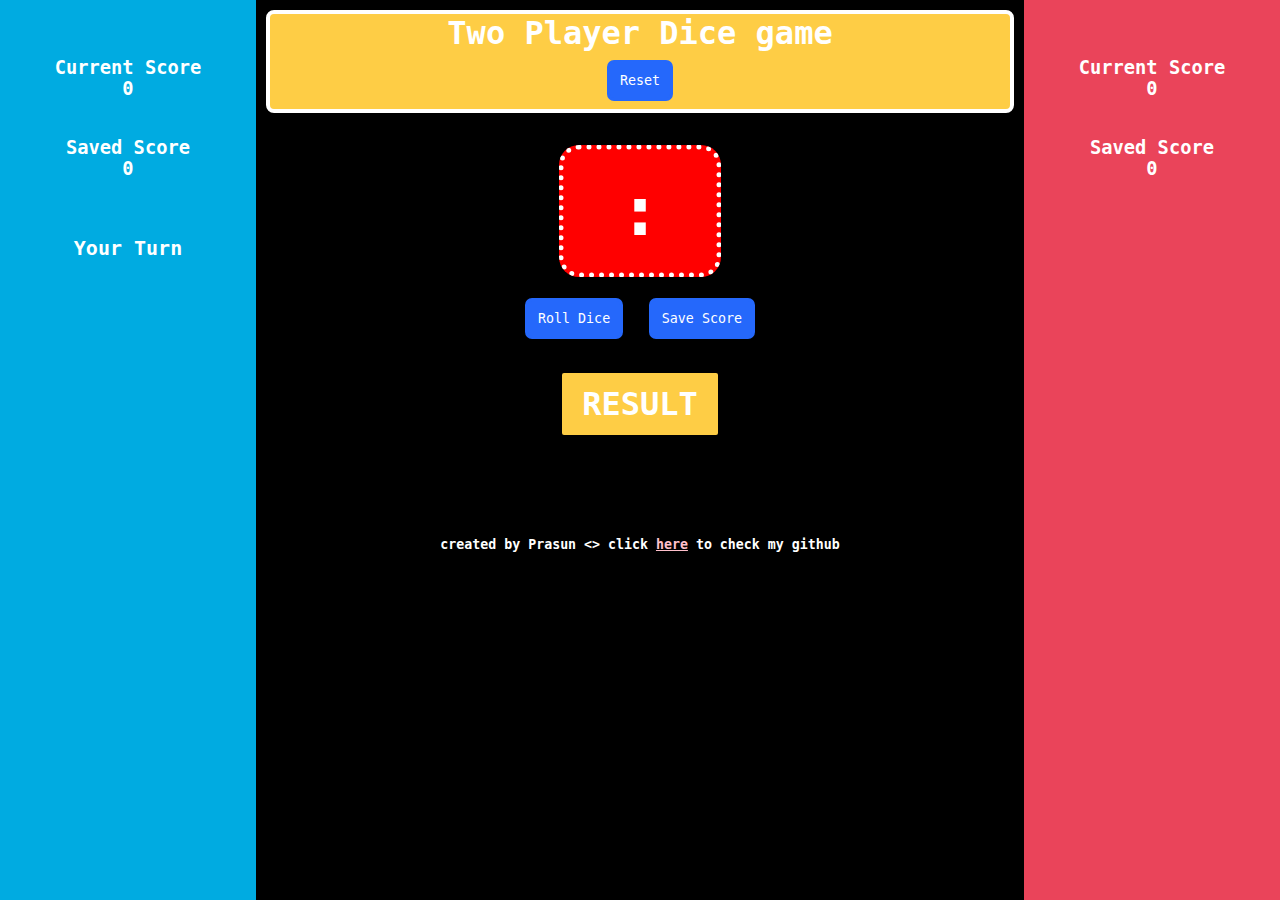
<file: JavaScript Assignment - 1 : The Dice Game/index.html>
<!DOCTYPE html>
<html lang="en">
<head>
    <meta charset="UTF-8">
    <meta name="viewport" content="width=device-width, initial-scale=1.0">
    <title>The Dice Game Assignment - 1</title>
    <link rel="stylesheet" href="styles.css" />
    <style>
        
        header.hh{
          background-color:#fecd45;
          width:100%;
          color: white;
          font-weight: bold;
          border-radius: 8px;
          border:4px solid white;
          
          
        }
        span.hh {
          background-color: #fecd45;
          padding: 12px 20px;
          margin: 10px;
          font-size: 32px;
          font-weight: bold;
          color: white;
          border-radius: 2px;
          text-transform: uppercase;
    
    
          }
        
        
        button {
            padding: 10px;
            margin: 8px;
            cursor: pointer;
            background-color:#2568fb ;
            font-family: Monospace;
            border-radius:7px;
            border: 3px solid #2568fb;
            color:white;
        }
        button:hover{
          background-color:white;
          color:#2568fb;
          border: 3px solid white;
          
        }
        input.Name_bar {
          padding: 8px;
          margin: 5px;
          border: 2px solid white;
          border-radius: 8px;
          background-color: #1e1e1e;
          color: white;
          font-family: inherit;
          text-align: center;
          width: 80%;
        }
    </style>
</head>
<body>
  
  

  
<div class="sidebar">
  <header>  
    <h1><span id="player1-name">Player1</span> 
      <!--<input class="Name_bar" type="text" id="player1-name" value="enter your name">-->
    </h1>
    
    <br>
    <br>
    <br>
    
    <h3> Current Score</h3>
      <h3 id="p1cs">0</h3>
      
      <br>
      <br>
      
      <h3> Saved Score</h3>
      <h3 id="p1ss"> 0 </h3>
      <br>
      <br>
      <br>
      <footer><span id="footer1" style="font-weight:bold;font-size:20px;" >one</span></footer>
      
  </header>
</div>
    
    
    <div class="content">
      
      <header class="hh">  <h1>Two Player Dice game</h1> 
      <button onclick="resetGame()">Reset</button></header>
      
      <br>
      <br>
      <br> 
      <span id="rolled_number" class="dicedice">:</span>
      
      <!--<img src="https://img.icons8.com/?size=100&id=o1dGziQOijg4&format=png&color=000000" width=50% height=50%>-->
      <br>
      <br>
      <br>  
      
        <button onclick="rollDice()">Roll Dice</button>
        <button onclick="saveScore()">Save Score</button>
        <br>
        <br>
        <br>
      
          <footer><span class="hh" id="winner_window">Result</span></footer>
          <br>
          <br>
            <br>
          <br>
            <br>
          <br>
          <h5 style="color:white">created by Prasun <> click <a href="https://github.com/Prasun157" style="color:pink">here</a> to check my github</h5>
        
    </div>


    <div class="right-sidebar">
      <header>  
        <h1 id="player2-name">Player2 </h1>
          <!--<input class="Name_bar" type="text"  value="entre your name">-->
          
          <br>
          <br>
          <br>
          
          <h3> Current Score</h3>
          <h3 id="p2cs">0</h3>
          
          <br>
          <br>
          
          <h3>Saved Score</h3>
          <h3 id ="p2ss">0</h3>
          
        
      </header>
      <br>
      <br>
      <br>
      <footer><span id="footer2"  style="font-weight:bold;font-size:20px;">two</span></footer>
      
    </div>
    
  <script src="script.js"></script>  
</body>
</html>
</file>
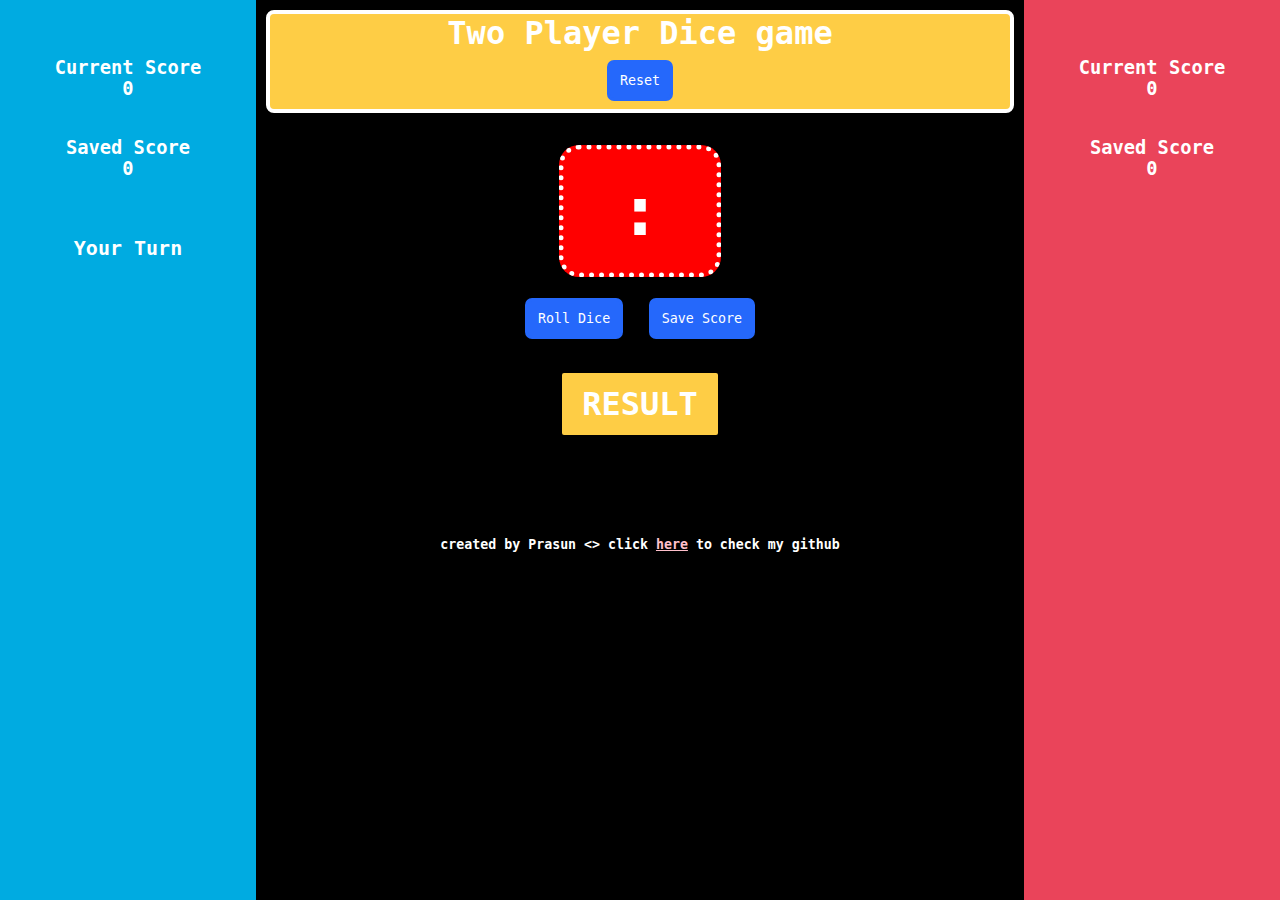
<file: JavaScript Assignment - 1 : The Dice Game/The_Dice_Game_html_css_js_inOne.html>
<!DOCTYPE html>
<html lang="en">
<head>
    <meta charset="UTF-8">
    <meta name="viewport" content="width=device-width, initial-scale=1.0">
    <title>The Dice Game Assignment - 1</title>
    
    <style>
	  * {
      margin: 0;
      padding: 0;
      box-sizing: border-box;
  }
  body {
      display: flex;
      height: 100vh;
      font-family: Monospace, sans-serif;
  }
  .sidebar {
      width: 20%;
      background-color: #00abe1;
      color: white;
      padding: 0px;
      text-align: center;
  }
  .content {
      width: 60%;
      background-color: #000000;
      padding: 10px;
      text-align: center;
  }
  .right-sidebar {
      width: 20%;
      background-color: #ea445a;
      color: white;
      padding: 0px;
      text-align: center;
  }
 
  .dicedice{
    margin: 10px;
    padding: 20px 55px;
    font-size: 70px;
    border:5px dotted white;
    color:white;
    background-color:red ;
    font-weight: bold;
    border-radius: 20px;
    text-align: center;
    
  }
        
        header.hh{
          background-color:#fecd45;
          width:100%;
          color: white;
          font-weight: bold;
          border-radius: 8px;
          border:4px solid white;
          
          
        }
        span.hh {
          background-color: #fecd45;
          padding: 12px 20px;
          margin: 10px;
          font-size: 32px;
          font-weight: bold;
          color: white;
          border-radius: 2px;
          text-transform: uppercase;
    
    
          }
        
        
        button {
            padding: 10px;
            margin: 8px;
            cursor: pointer;
            background-color:#2568fb ;
            font-family: Monospace;
            border-radius:7px;
            border: 3px solid #2568fb;
            color:white;
        }
        button:hover{
          background-color:white;
          color:#2568fb;
          border: 3px solid white;
          
        }
        input.Name_bar {
          padding: 8px;
          margin: 5px;
          border: 2px solid white;
          border-radius: 8px;
          background-color: #1e1e1e;
          color: white;
          font-family: inherit;
          text-align: center;
          width: 80%;
        }
    </style>
<title>the Rolling Dice Game</title>
</head>
<body>
  
  

  
<div class="sidebar">
  <header>  
    <h1><span id="player1-name">Player1</span> 
      <!--<input class="Name_bar" type="text" id="player1-name" value="enter your name">-->
    </h1>
    
    <br>
    <br>
    <br>
    
    <h3> Current Score</h3>
      <h3 id="p1cs">0</h3>
      
      <br>
      <br>
      
      <h3> Saved Score</h3>
      <h3 id="p1ss"> 0 </h3>
      <br>
      <br>
      <br>
      <footer><span id="footer1" style="font-weight:bold;font-size:20px;" >one</span></footer>
      
  </header>
</div>
    
    
    <div class="content">
      
      <header class="hh">  <h1>Two Player Dice game</h1> 
      <button onclick="resetGame()">Reset</button></header>
      
      <br>
      <br>
      <br> 
      <span id="rolled_number" class="dicedice">:</span>
      
      <!--<img src="https://img.icons8.com/?size=100&id=o1dGziQOijg4&format=png&color=000000" width=50% height=50%>-->
      <br>
      <br>
      <br>  
      
        <button onclick="rollDice()">Roll Dice</button>
        <button onclick="saveScore()">Save Score</button>
        <br>
        <br>
        <br>
      
          <footer><span class="hh" id="winner_window">Result</span></footer>
          <br>
          <br>
            <br>
          <br>
            <br>
          <br>
          <h5 style="color:white">created by Prasun <> click <a href="https://github.com/Prasun157" style="color:pink">here</a> to check my github</h5>
        
    </div>


    <div class="right-sidebar">
      <header>  
        <h1 id="player2-name">Player2 </h1>
          <!--<input class="Name_bar" type="text"  value="entre your name">-->
          
          <br>
          <br>
          <br>
          
          <h3> Current Score</h3>
          <h3 id="p2cs">0</h3>
          
          <br>
          <br>
          
          <h3>Saved Score</h3>
          <h3 id ="p2ss">0</h3>
          
        
      </header>
      <br>
      <br>
      <br>
      <footer><span id="footer2"  style="font-weight:bold;font-size:20px;">two</span></footer>
      
    </div>
    
  <script>
		
let score = [{cs:0, ss:0}, {cs:0 , ss:0}]

let current = 1;
let target = 100;

turnChange();

let player1_name = prompt("Enter player 1 name");
let player2_name = prompt("Enter player 2 name");

document.getElementById("player1-name").innerHTML = player1_name;
document.getElementById("player2-name").innerHTML = player2_name;

function rollDice() {
    if(score[0].ss>=target || score[1].ss>=target)return;
    let Roll = Math.floor(Math.random() * 6) + 1;
    // document.getElementById('dice').src = `png`;
    document.getElementById("rolled_number").innerHTML = Roll;
    
    if (Roll == 1) {
        score[current].cs = 0;
        turnChange();
    } 
    else {
        score[current].cs += Roll;
    }
    changeScore();
  }

function saveScore(){
  
  score[current].ss += score[current].cs;
  score[current].cs = 0;
  
  changeScore();
  
  
  
  if(score[current].ss >= target){
    document.getElementById("winner_window").innerHTML = `${current?player2_name:player1_name} Wins`;
    document.getElementById("footer2").innerHTML = "Game over";
    document.getElementById("footer1").innerHTML = `Game over`;
    return;
  }
  turnChange();
  
}

function turnChange(){
  current = current?0:1;
  
  if(score[0].ss>=target || score[1].ss>=target)return;
  if(current){
    document.getElementById("footer2").innerHTML = "Your Turn";
    document.getElementById("footer1").innerHTML = ``;
  }
  else{
    document.getElementById("footer1").innerHTML = `Your Turn`;
    document.getElementById("footer2").innerHTML = "";
    
  }
  
  
  
}

function changeScore(){
  document.getElementById("p1cs").innerHTML = score[0].cs;
  document.getElementById("p2cs").innerHTML = score[1].cs;
  document.getElementById("p1ss").innerHTML = score[0].ss;
  document.getElementById("p2ss").innerHTML = score[1].ss;
}
function resetGame(){
  score[0].cs = 0;
  score[1].cs = 0;
  score[0].ss = 0;
  score[1].ss = 0;
  changeScore();
  
  document.getElementById("winner_window").innerHTML = `Game Reset`;
  
  
}


 </script>  
</body>
</html>
</file>
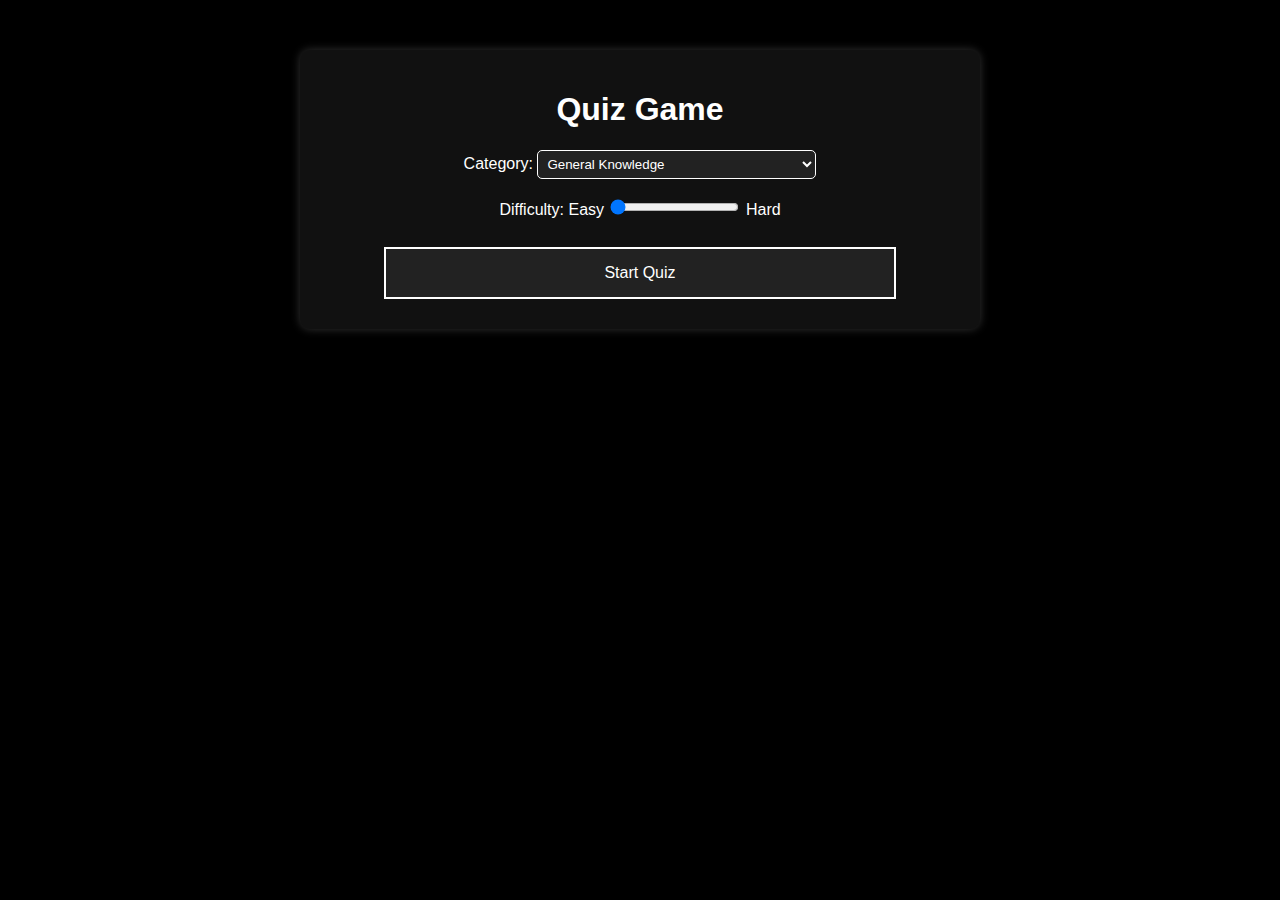
<file: JavaScript Assignment 2/quiz_game.html>
<!DOCTYPE html>
<html lang="en">
<head>
    <meta charset="UTF-8">
    <meta name="viewport" content="width=device-width, initial-scale=1.0">
    <title>Quiz-Game Assignment ~created by Prasun</title>
    <link rel="stylesheet" href="styles.css"/>
</head>

<body>
    <div class="container">
        <div id="start-page">
            <h1>Quiz Game</h1>
            <label>Category:</label>
            <select id="category">
                <option value="9">General Knowledge</option>
                <option value="10">Entertainment: Books</option>
                <option value="11">Entertainment: Film</option>
                <option value="12">Entertainment: Music</option>
                <option value="13">Entertainment: Musicals &amp; Theatres</option>
                <option value="14">Entertainment: Television</option>
                <option value="15">Entertainment: Video Games</option>
                <option value="16">Entertainment: Board Games</option>
                <option value="17">Science &amp; Nature</option>
                <option value="18">Science: Computers</option>
                <option value="19">Science: Mathematics</option>
                <option value="20">Mythology</option>
                <option value="21">Sports</option>
                <option value="22">Geography</option>
                <option value="23">History</option>
                <option value="24">Politics</option>
                <option value="25">Art</option>
                <option value="26">Celebrities</option>
                <option value="27">Animals</option>
                <option value="28">Vehicles</option>
                <option value="29">Entertainment: Comics</option>
                <option value="30">Science: Gadgets</option>
                <option value="31">Entertainment: Japanese Anime &amp; Manga</option>
                <option value="32">Entertainment: Cartoon &amp; Animations</option>	
            </select>
            <br><br>
            <label>Difficulty:</label>
            <label> Easy </label>
            <input id="difficulty" type="range" min="1" max="3" value="1">
            <label> Hard </label>
            <br><br>     
            <button onclick="startQuiz()">Start Quiz</button>
        </div>  

        <div id="quiz-page" class="hidden"> 
            <span id="selected_category_difficulty" >  Category:     Difficulty: </span>  
            <h2 class="timer">Time : <span id="the_timer">15</span></h2>           
            <br>
            <p id="question">Loading...</p>
            <p id="options"> </p>        
            <p id="result" class="result"></p> 
            <p id="score_board" ></p>          
        </div>


        
        <div id="end-page" class="hidden">
            <h1 > Your Final Score is <span id="final_score"></span> </h1>
            <br>
            <button onclick="restartGame()">Play Again</button>
            <br><br>
            <h5 style="color:white">created by Prasun <> click <a href="https://github.com/Prasun157" style="color:pink">here</a> to check my github</h5>
        </div>
     
    </div>

    <script src="Script.js"></script>


</body>
</html>
</file>
<file: JavaScript Assignment - 1 : The Dice Game/styles.css>
* {
      margin: 0;
      padding: 0;
      box-sizing: border-box;
  }
  body {
      display: flex;
      height: 100vh;
      font-family: Monospace, sans-serif;
  }
  .sidebar {
      width: 20%;
      background-color: #00abe1;
      color: white;
      padding: 0px;
      text-align: center;
  }
  .content {
      width: 60%;
      background-color: #000000;
      padding: 10px;
      text-align: center;
  }
  .right-sidebar {
      width: 20%;
      background-color: #ea445a;
      color: white;
      padding: 0px;
      text-align: center;
  }
 
  .dicedice{
    margin: 10px;
    padding: 20px 55px;
    font-size: 70px;
    border:5px dotted white;
    color:white;
    background-color:red ;
    font-weight: bold;
    border-radius: 20px;
    text-align: center;
    
  }
</file>
<file: JavaScript Assignment 2/styles.css>
body {
    font-family: 'Trebuchet MS', 'Lucida Sans Unicode', 'Lucida Grande', 'Lucida Sans', Arial, sans-serif;
    text-align: center;
    background-color: #000;
    color: #fff;
    margin: 0;
    padding: 0;
}
.container {
    width: 50%;
    margin: auto;
    margin-top: 50px;
    padding: 20px;
    border-radius: 10px;
    background: #111;
    box-shadow: 0 0 10px rgba(255, 255, 255, 0.2);
    
}

.hidden {
    
    display:none;
}



.timer {
    font-size: 20px;
    font-weight: bold;
    color: white;
}
button {
    background-color: #222;
    color: #fff;
    width:80%;
    border: 2px solid #fff;
    padding: 15px 15px;
    font-size: 16px;
    margin: 10px;
    cursor: pointer;
    border-radius: 0px;
    transition: 0.4s;
}
button:hover {
    background-color: #fff;
    color: #000;
}
select {
    background-color: #222;
    color: #fff;
    border: 1px solid #fff;
    padding: 5px;
    border-radius: 5px;
}

.result{

    font-size: 20px;
    font-weight: bold;
    color: #bd1e51;

}
</file>
